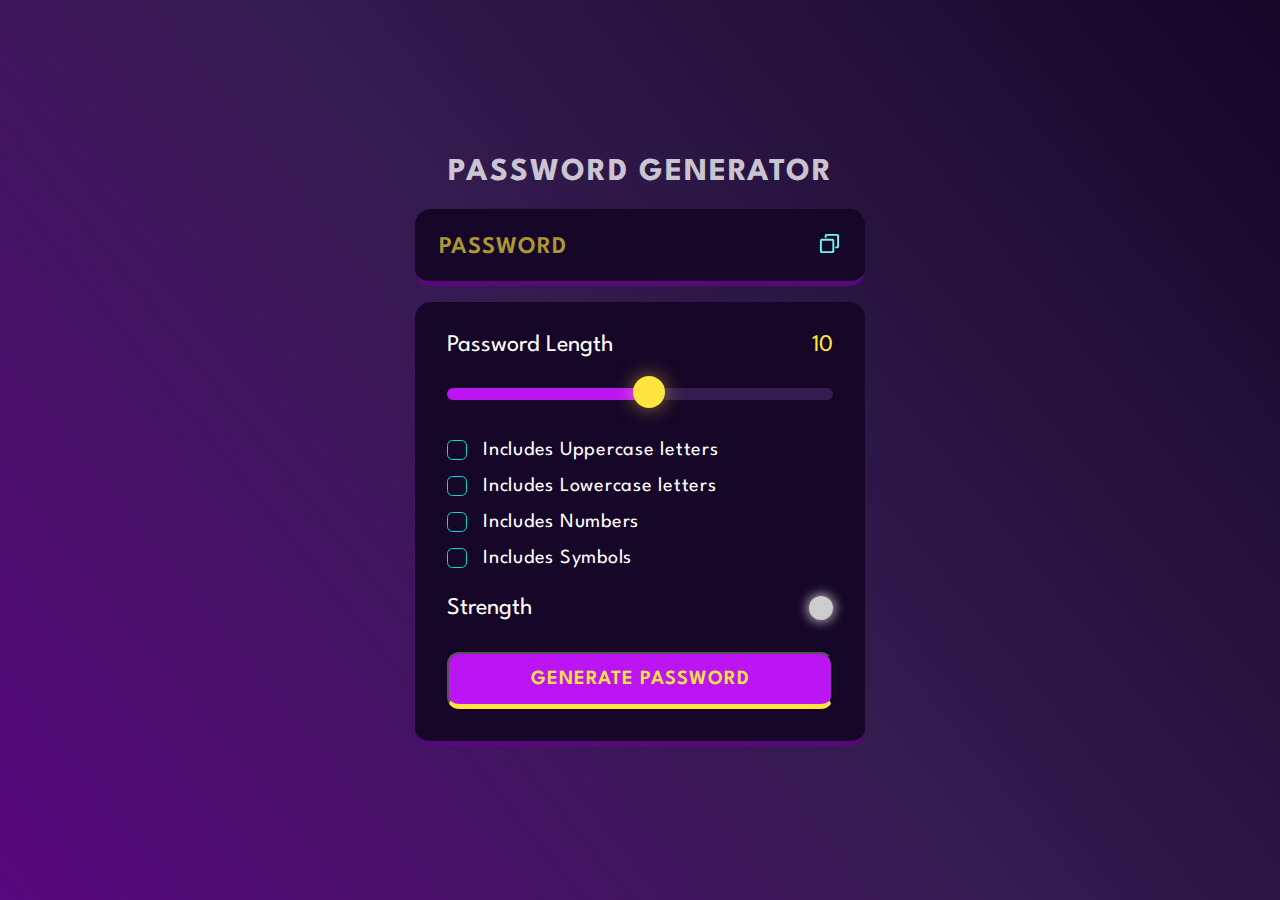
<file: Password_Generator/index.html>
<!DOCTYPE html>
<html lang="en">
<head>
    <meta charset="UTF-8">
    <meta http-equiv="X-UA-Compatible" content="IE=edge">
    <meta name="viewport" content="width=device-width, initial-scale=1.0">
    <title>Password Generator</title>
    <link rel="preconnect" href="https://fonts.googleapis.com" />
    <link rel="preconnect" href="https://fonts.gstatic.com" crossorigin />
    <link
      href="https://fonts.googleapis.com/css2?family=League+Spartan:wght@100;200;300;400;600&display=swap"
      rel="stylesheet"
    />
    <link rel="stylesheet" href="styles.css">
</head>
<body>
    
    <div class="container">

        <h1>Password Generator</h1>

        <div class="display-container">

            <input readonly placeholder="Password" class="display" data-passwordDisplay>

            <button class="copyBtn" data-copy>
                <span class="tooltip" data-copyMsg></span>
                <img src="./assets/copy.svg" alt="copy" width="23" height="23">
            </button>

        </div>


        <div class="input-container">

            <!--password length section-->
            <div class="length-container">
                <p>Password Length</p>
                <p data-lengthNumber>0</p>
            </div>
            
            <!--slider-->
            <input type="range" min="1" max="20" class="slider" step="1" data-lengthSlider>

            <!-- checkboxes-->
            <div class="check">
                <input type="checkbox" id="uppercase">
                <label for="uppercase">Includes Uppercase letters</label>
            </div>

            <div class="check">
                <input type="checkbox" id="lowercase">
                <label for="lowercase">Includes Lowercase letters</label>
            </div>

            <div class="check">
                <input type="checkbox" id="numbers">
                <label for="numbers">Includes Numbers </label>
            </div>

            <div class="check">
                <input type="checkbox" id="symbols">
                <label for="symbols">Includes Symbols </label>
            </div>

            <!-- strength section-->
            <div class="strength-container">
                <p>Strength</p>
                <div class="indicator" data-indicator></div>
            </div>

            <!-- generate password-->
            <button class="generateButton">Generate Password</button>

        </div>

    </div>
    <script src="main.js"></script>
</body>
</html>
</file>
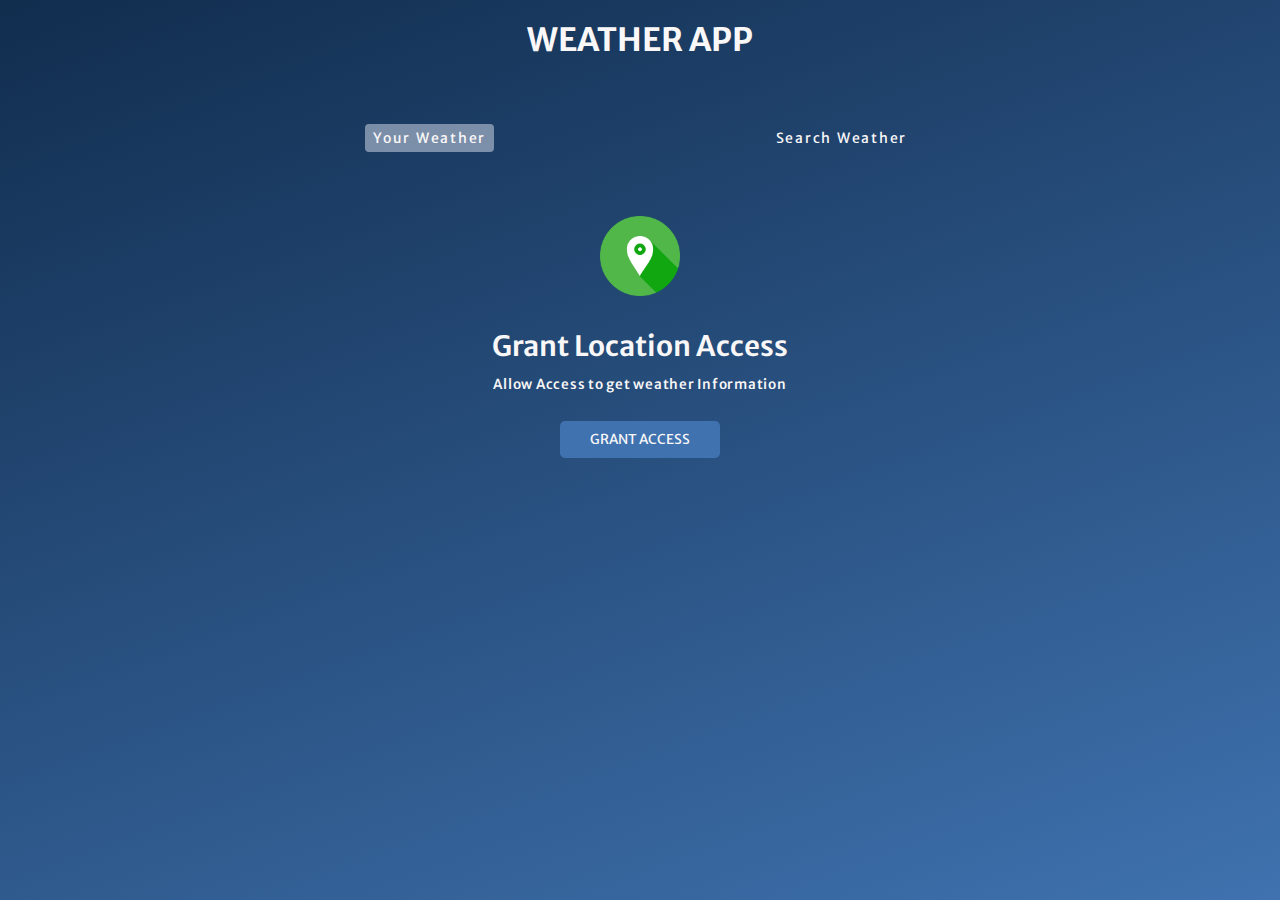
<file: weather_App/index.html>
<!DOCTYPE html>
<html lang="en">
<head>
    <meta charset="UTF-8">
    <meta http-equiv="X-UA-Compatible" content="IE=edge">
    <meta name="viewport" content="width=device-width, initial-scale=1.0">
    <title>WEATHER APP</title>
    <link rel="preconnect" href="https://fonts.googleapis.com" />
    <link rel="preconnect" href="https://fonts.gstatic.com" crossorigin />
    <link href="https://fonts.googleapis.com/css2?family=Merriweather+Sans:wght@300;400;500;600;700&display=swap"
    rel="stylesheet" />
    <link rel="stylesheet" href="styles.css">
</head>
<body>
    
    <div class="wrapper">

        <h1>Weather App</h1>

        <div class="tab-container">
            <p class="tab" data-userWeather>Your Weather</p>
            <p class="tab" data-searchWeather>Search Weather</p>
        </div>

        <div class="weather-container">

            <!-- grant location container-->
            <div class="sub-container grant-location-container">
                <img src="./assets/location.png" width="80" height="80" loading="lazy">
                <p>Grant Location Access</p>
                <p>Allow Access to get weather Information</p>
                <button class="btn" data-grantAccess>Grant Access</button>
            </div>

            <!-- search form -> form-container-->
            <form class="form-container" data-searchForm>
                <input placeholder="Search for City..." data-searchInput>
                <button class="btn" type="submit">
                    <img src="./assets/search.png"  width="20" height="20" loading="lazy">
                </button>
            </form>

            <!--- loading screen container -->
            <div class="sub-container loading-container">
                <img src="./assets/loading.gif" width="150" height="150">
                <p>Loading</p>
            </div>

            <!-- show weather info -->
            <div class="sub-container user-info-container">

                <!--city name and Flag-->
                <div class="name">
                    <p data-cityName></p>
                    <img data-countryIcon>
                </div>

                <!-- weather descriptuion-->
                <p data-weatherDesc></p>
                <!--weather Icon-->
                <img data-weatherIcon>
                <!--temperature-->
                <p data-temp></p>

                <!--3 cards - parameters-->
                <div class="parameter-container">

                    <!--card 1-->
                    <div class="parameter">
                        <img src="./assets/wind.png" >
                        <p>windspeed</p>
                        <p data-windspeed></p>
                    </div>

                    <!--card 2-->
                    <div class="parameter">
                        <img src="./assets/humidity.png" >
                        <p>humidity</p>
                        <p data-humidity></p>
                    </div>

                    <!--card 3-->
                    <div class="parameter">
                        <img src="./assets/cloud.png" >
                        <p>Clouds</p>
                        <p data-cloudiness></p>
                    </div>

                </div>


            </div>

            <!-- if city not found -->
            <div class="sub-container error-conatinter">
                <img src="assets/error.png" alt="">
                <p>City Not Found</p>
            </div>



        </div>


    </div>


    <script src="index.js"></script>
</body>
</html>
</file>
<file: Password_Generator/styles.css>
*,
*::before,
*::after {
    margin: 0;
    padding: 0;
    box-sizing: border-box;
    font-family: 'League Spartan', sans-serif;
}

:root {

    --dk-violet: hsl(268, 75%, 9%);
    --lt-violet: hsl(268, 47%, 21%);
    --lt-violet2: hsl(281, 89%, 26%);
    --vb-violet: hsl(285, 91%, 52%);
    --vb-violet2: hsl(290, 70%, 36%);
  
    --vb-yellow: hsl(52, 100%, 62%);
  
  
    --pl-white: hsl(0, 0%, 100%);
  
    --vb-cyan: hsl(176, 100%, 44%);
    --vb-cyan2: hsl(177, 92%, 70%);
    --dk-text: hsl(198, 20%, 13%);
}

body {
    width: 100vw;
    height: 100vh;
    display: flex;
    flex-direction: column;
    align-items: center;
    justify-content: center;
    background: linear-gradient(231deg, rgba(22, 6, 40, 1) 0%, rgba(52, 28, 79, 1) 50%, rgba(88, 7, 125, 1) 100%);
}

.container {
    width: 90%;
    max-width: 450px;
}

h1 {
    color: var(--pl-white);
    opacity: 0.75;
    text-transform: uppercase;
    letter-spacing: 2px;
    text-align: center;
    line-height: 1.2;
}

.display-container {
    position: relative;
    background-color: var(--dk-violet);
    border-radius: 1rem;
    border-bottom: 0.35rem solid var(--lt-violet2);
    margin: 1rem 0;
    padding-top: 0.35rem;
}


.display {
    width: 100%;
    background-color: transparent;
    padding: 1.15rem 1rem;
    color: var(--vb-yellow);
    font-weight: 600;
    font-size: 1.5rem;
    line-height: 30px;
    letter-spacing: 1px;
    padding-right: 3.25rem;
    border:none;
    outline: none;
  }
  
.display::placeholder {
    position:absolute;
    top: 50%;
    left: 1.5rem;
    font-size: 1.5rem;
    line-height:30px;
    color:var(--vb-yellow);
    opacity: 0.65;
    text-transform: uppercase;
    transform: translateY(-50%);
}

.display-container button {
    position:absolute;
    top:50%;
    right:1.5rem;
    transform: translateY(-50%);
}

.input-container{
    width:100%;
    background-color: var(--dk-violet);
    border-radius: 1rem;
    padding: 2rem;
    border-bottom: 0.35rem solid var(--lt-violet2);
}


.length-container {
    display: flex;
    justify-content: space-between;
    align-items: center;
}


.length-container p:nth-child(1) {
    color:var(--pl-white);
    font-size: 1.5rem;
}


.length-container p:nth-child(2) {
    color:var(--vb-yellow);
    font-size: 1.5rem;
}


.strength-container {
    display: flex;
    justify-content: space-between;
    align-items: center;
    margin-top: 1.75rem;
    margin-bottom: 2rem;
}


.strength-container p{
    color:var(--pl-white);
    font-size: 1.5rem;
}

.indicator {
    width:1.5rem;
    height:1.5rem;
    border-radius:50%;
}

.generateButton {
    width: 100%;
    padding: 1rem 0;
    background-color: var(--vb-violet);
    text-align: center;
    border-radius: 0.75rem;
    border-bottom: 0.35rem solid var(--vb-yellow);
    text-transform: uppercase;
    letter-spacing: 1px;
    color: var(--vb-yellow);
    font-weight: 600;
    font-size: 1.25rem;
  }

.check {
    display: flex;
    align-items: center;
    margin: 1rem 0;
    gap: 0 1rem;
}

.check input{
    appearance: none;
    width: 20px;
    height: 20px;
    border: 1px solid var(--vb-cyan);
    cursor: pointer;
    position: relative;
    border-radius: 0.35rem;
}


.check input:checked{
    background-color: var(--vb-cyan);
}


.check input:checked::before {
    content: '✔';
    position: absolute;
    color: var(--dk-text);
    font-size: 1.05rem;
    font-weight: 600;
    left: 50%;
    top: -3.5px;
    transform: translateX(-50%) translateY(-0.5px);
}

.check label {
    color: var(--pl-white);
    font-size: 1.25rem;
    letter-spacing: 0.75px;
}

.copyBtn{
    background-color: transparent;
    border:none;
    outline:none;
}

.tooltip {
    position: absolute;
    background-color: var(--vb-violet2);
    color: var(--vb-yellow);
    font-size: 1.25rem;
    top: -35px;
    left: -25px;
    padding: 5px 10px;
    border-radius: 1rem;
    opacity: 0;
    transform: scale(0);
    transform-origin: bottom;
    transition: all 250ms ease-in-out;
  }
  
  .tooltip.active {
    opacity: 1;
    transform: scale(1);
  }

.slider{
    appearance: none;
    width:100%;
    height: 0.75rem;
    cursor: pointer;
    background-color: var(--lt-violet);
    border-radius: 1rem;
    margin-top: 2rem;
    margin-bottom: 1.5rem;
    background-image: linear-gradient(var(--vb-violet), var(--vb-violet));
    background-repeat: no-repeat;
    border:none;
    outline:none;
    z-index:-1;
}

.slider::-webkit-slider-thumb {
    position:relative;
    z-index:1;
    appearance: none;
    height:2rem;
    width:2rem;
    border-radius: 50%;
    background-color: var(--vb-yellow);
    cursor:pointer;
    margin-top: -3px;
    box-shadow: 0px 0px 20px 0px rgba(255, 229, 61, 0.50);
    transition: all 100ms ease-in;
}

.slider:focus{
    outline: 3px solid var(--vb-yellow);
}

.slider::-webkit-slider-thumb:hover{
    outline: 2px solid var(--vb-yellow);
    background-color: var(--dk-violet);
    box-shadow: 0px 0px 25px 5px rgba(255, 229, 61, 0.80);
}


/*Homework -> Explore below code */
/* .slider::-moz-range-thumb {
    position: relative;
    z-index: 1;
    appearance: none;
    height: 2rem;
    width: 2rem;
    border-radius: 50%;
    background: var(--vb-yellow);
    box-shadow: 0px 0px 20px 0px rgba(255, 229, 61, 0.50);
    cursor: pointer;
  }
  
  .slider::-moz-range-thumb:hover {
    outline: 2px solid var(--vb-yellow);
    background-color: var(--dk-violet);
    box-shadow: 0px 0px 25px 5px rgba(255, 229, 61, 0.80);
  } */
</file>
<file: weather_App/styles.css>
*,*::before,*::after {
    margin: 0;
    padding: 0;
    box-sizing: border-box;
    font-family: 'Merriweather Sans', sans-serif;
}

:root {
    --colorDark1: #112D4E;
    --colorDark2: #3F72AF;
    --colorLight1: #DBE2EF;
    --colorLight2: #F9F7F7;
}

.wrapper {
    width: 100vw;
    height: 100vh;
    color: var(--colorLight2);
    background-image: linear-gradient(160deg, #112d4e 0%, #3f72af 100%);
    position: fixed;
    overflow-y: auto;
}

h1 {
    text-align: center;
    text-transform:uppercase;
    padding-top: 20px;
}

.tab-container {
    width:90%;
    max-width: 550px;
    margin: 0 auto;
    margin-top: 4rem;
    display: flex;
    justify-content: space-between;
}

.tab{
    cursor: pointer;
    font-size: 0.875rem;
    letter-spacing: 1.75px;
    padding: 5px 8px;
}

.tab.current-tab{
    background-color: rgba(219, 226, 239, 0.5);
    border-radius: 4px;
}

.weather-container{
    margin-block:4rem;
}

.btn{
    all: unset;
    /* appearance: none;
    border:none;
    color: white; */
    font-size: 0.85rem;
    text-transform: uppercase;
    border-radius: 5px;
    background-color: var(--colorDark2);
    cursor: pointer;
    padding: 10px 30px;
    margin-bottom: 10px;
}

.sub-container{
    display:flex;
    flex-direction:column;
    align-items: center;
}

.grant-location-container{
     display:none; 
}

.grant-location-container.active{
    display:flex;
}

.grant-location-container img{
    margin-bottom: 2rem;
}

.grant-location-container p:first-of-type{
    font-size: 1.75rem;
    font-weight: 600; 
}

.grant-location-container p:last-of-type{
    font-size:0.85rem;
    font-weight: 500;
    margin-top: 0.75rem;
    margin-bottom: 1.75rem;
    letter-spacing: 0.75px;
}

.loading-container{
    display: none;
}

.loading-container.active{
    display: flex;
}

.loading-container p{
    text-transform: uppercase;
}

.user-info-container{
    display:none;
}

.user-info-container.active{
    display: flex;
}

.name{
    display: flex;
    align-items: center;
    gap: 0 0.5rem;
    margin-bottom: 1rem;
}

.user-info-container p{
    font-size:1.5rem;
    font-weight:200;
}

.user-info-container img{
    width:90px;
    height:90px;
}

.name p{
        font-size:2rem;
}

.name img{
    width: 30px;
    height:30px;
    object-fit: contain;
}

.user-info-container p[data-temp] {
    font-size:2.75rem;
    font-weight:700;
}

.parameter-container{
    width:90%;
    display: flex;
    gap: 10px 20px;
    justify-content: center;
    align-items: center;
    margin-top: 2rem;
}

.parameter{
    width:30%;
    max-width:200px;
    background-color: rgba(219, 226, 239, 0.5);;
    border-radius: 5px;
    padding:1rem;
    display: flex;
    flex-direction: column;
    gap:5px 0;
    /* justify-content: space-between; */
    align-items: center; 
}   

.parameter img{
    width:50px;
    height:50px;
}

.parameter p:first-of-type{
    font-size: 1.15rem;
    font-weight:600;
    text-transform: uppercase;
}

.parameter p:last-of-type{
    font-size: 1rem;
    font-weight: 200;
}

.form-container{
    display: none;
    width:90%;
    max-width:550px;
    margin:0 auto;
    justify-content: center;
    align-items: center;
    gap: 0 10px; 
    margin-bottom: 3rem;
}

.form-container.active{
    display: flex;
}

.form-container input{
    all:unset;
    width: calc(100% - 80px);
    height:40px;
    padding: 0 20px;
    background-color:rgba(219, 226, 239, 0.5);
    border-radius: 10px;
}

.form-container input::placeholder{
    color: rgba(255, 255, 255, 0.7);
}

.form-container input:focus{
    outline: 3px solid rgba(255, 255, 255, 0.7);
}

.form-container .btn {
    padding:unset;
    width: 40px;
    height: 40px;
    display: flex;
    align-items: center;
    justify-content: center;
    border-radius: 100%;
    margin-bottom:1px;
}
.error-conatinter{
    display: none;
}
.error-conatinter img{
    width: 300px;
    height: auto;
}
.error-conatinter.active{
    display: flex;
}

@media screen and (max-width:567px){
    .parameter-container {
        flex-direction: column;
    }
    .parameter {
        width: 100%;
    }
}
</file>
